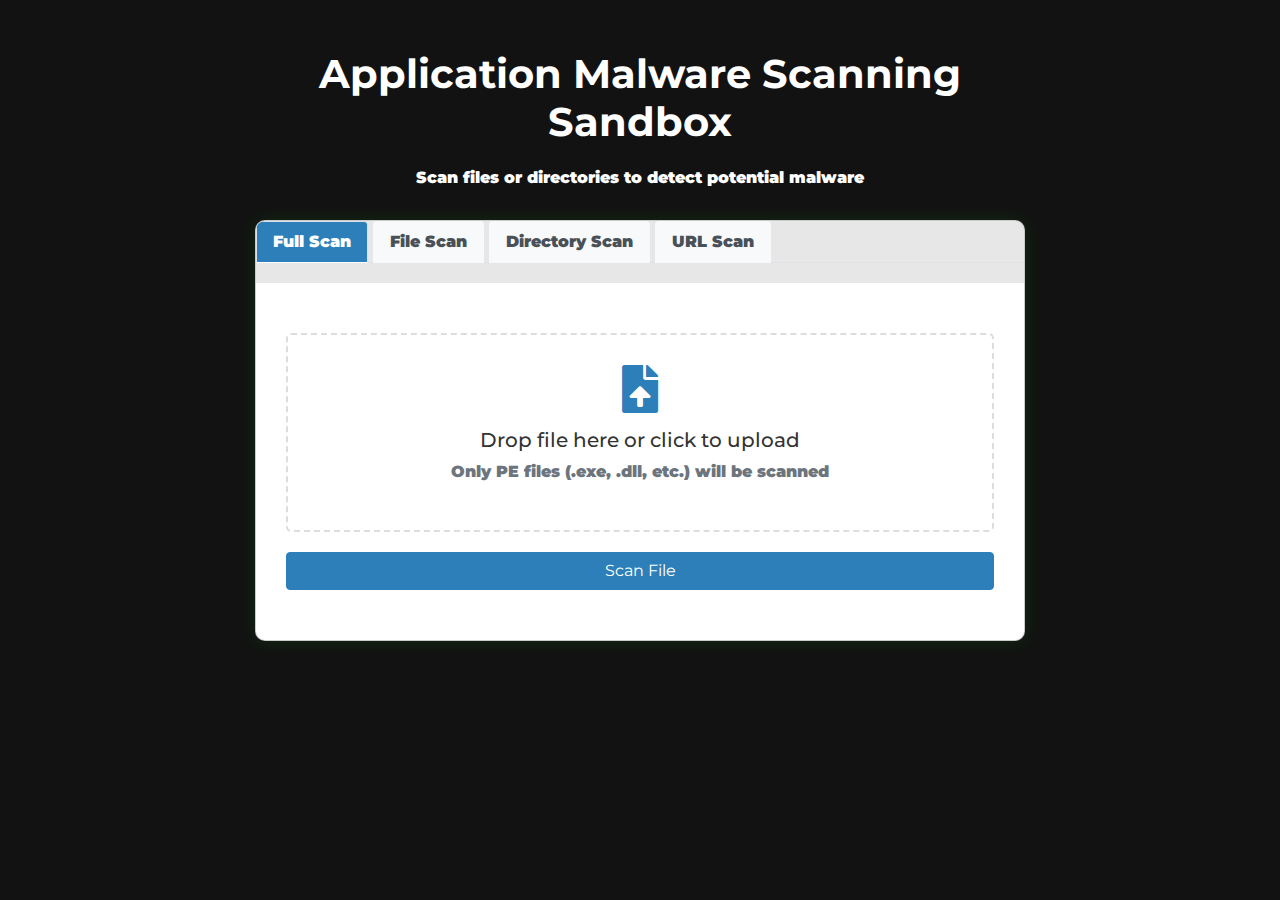
<file: Full_Systems/1/templates/index.html>
<!DOCTYPE html>
<html lang="en">
<head>
    <meta charset="utf-8">
    <meta http-equiv="X-UA-Compatible" content="IE=edge">
    <meta name="viewport" content="width=device-width, initial-scale=1">
    <title>Malware Detection System</title>
    <link href="https://fonts.googleapis.com/css?family=Montserrat:400,700%7CVarela+Round" rel="stylesheet">
    <link rel="stylesheet" href="https://cdnjs.cloudflare.com/ajax/libs/bootstrap/4.6.0/css/bootstrap.min.css">
    <link rel="stylesheet" href="https://cdnjs.cloudflare.com/ajax/libs/font-awesome/5.15.3/css/all.min.css">
    
    <style>
        body {
            font-family: 'Montserrat', sans-serif;
            background-color: #121212;
            color: #fff;
            background-image: url('https://cdn.digitalisationworld.com/uploads/images/2062207b8e67ffe02f642682c2cd331ef86ced2e6da79091.jpg');
            background-size: cover;
        }
        .container {
            max-width: 800px;
            margin: 50px auto;
        }
        .card {
            background-color: rgba(255, 255, 255, 0.9);
            color: #333;
            border-radius: 10px;
            overflow: hidden;
            box-shadow: 0 0 20px rgba(0, 255, 0, 0.1);
        }
        .card-header {
            background-color: #2c7fb8;
            color: white;
            padding: 20px;
            font-size: 24px;
            text-align: center;
        }
        .card-body {
            padding: 30px;
            background-color: white;
        }
        .btn-primary {
            background-color: #2c7fb8;
            border-color: #2c7fb8;
        }
        .btn-primary:hover {
            background-color: #1f5d8a;
            border-color: #1f5d8a;
        }
        .nav-tabs {
            border-bottom: 1px solid #dee2e6;
            margin-bottom: 20px;
        }
        .nav-tabs .nav-link {
            border: 1px solid transparent;
            border-top-left-radius: 0.25rem;
            border-top-right-radius: 0.25rem;
            color: #495057;
            background-color: #f8f9fa;
            margin-right: 5px;
        }
        .nav-tabs .nav-link.active {
            color: #ffffff;
            background-color: #2c7fb8;
            border-color: #dee2e6 #dee2e6 #fff;
        }
        .tab-content {
            padding: 20px 0;
        }
        .form-control {
            margin-bottom: 15px;
        }
        .file-upload-container {
            text-align: center;
            padding: 30px;
            border: 2px dashed #ddd;
            border-radius: 5px;
            margin-bottom: 20px;
            cursor: pointer;
        }
        .file-upload-container:hover {
            border-color: #2c7fb8;
        }
        .file-upload-container i {
            font-size: 48px;
            color: #2c7fb8;
            margin-bottom: 15px;
        }
        .directory-icon {
            font-size: 48px;
            color: #2c7fb8;
            margin-bottom: 15px;
        }
        h1 {
            margin-bottom: 20px;
        }
        .subtitle {
            margin-bottom: 30px;
        }
        #fileList {
            margin-top: 10px;
            font-size: 14px;
        }
        .scan-icon {
            font-size: 48px;
            color: #2c7fb8;
            margin-bottom: 15px;
        }
    </style>
</head>

<body>
    <div class="container">
        <h1 class="text-center"><B>Application Malware Scanning Sandbox<B></h1>
        <p class="text-center subtitle">Scan files or directories to detect potential malware</p>
        
        <div class="card">
            <ul class="nav nav-tabs" id="scanTabs" role="tablist">
                <li class="nav-item">
                    <a class="nav-link active" id="target-tab" data-toggle="tab" href="#target" role="tab">Full Scan</a>
                </li>
                <li class="nav-item">
                    <a class="nav-link " id="file-tab" data-toggle="tab" href="#file" role="tab">File Scan</a>
                </li>
                <li class="nav-item">
                    <a class="nav-link" id="directory-tab" data-toggle="tab" href="#directory" role="tab">Directory Scan</a>
                </li>
                <li class="nav-item">
                    <a class="nav-link"  target="_blank" href="http://127.0.0.1:5001/" >URL Scan</a>
                </li>
                
            </ul>
            
            <div class="card-body">
                <div class="tab-content">
                    <!-- File Scan Tab -->
                    <div class="tab-pane fade show active" id="file" role="tabpanel">
                        <form action="/uploader" method="POST" enctype="multipart/form-data">
                            <input type="hidden" name="scan_type" value="file">
                            
                            <div class="file-upload-container" id="dropZone">
                                <i class="fas fa-file-upload"></i>
                                <h5>Drop file here or click to upload</h5>
                                <p class="text-muted">Only PE files (.exe, .dll, etc.) will be scanned</p>
                                <input type="file" name="file" id="fileInput" style="display: none;">
                            </div>
                            
                            <div id="fileList"></div>
                            
                            <button type="submit" class="btn btn-primary btn-block">Scan File</button>
                        </form>
                    </div>
                    
                    <!-- Directory Scan Tab -->
                    <div class="tab-pane fade" id="directory" role="tabpanel">
                        <form action="/uploader" method="POST">
                            <input type="hidden" name="scan_type" value="directory">
                            
                            <div class="text-center mb-4">
                                <i class="fas fa-folder-open directory-icon"></i>
                                <h5>Select a directory to scan</h5>
                            </div>
                            
                            <div class="form-group">
                                <label for="directoryPath">Directory Path:</label>
                                <div class="input-group">
                                    <input type="text" class="form-control" id="directoryPath" name="directory" 
                                           placeholder="Enter directory path (e.g., C:\Users\Name\Documents)">
                                    <div class="input-group-append">
                                        <button type="button" class="btn btn-outline-secondary" id="browseButton">Browse</button>
                                    </div>
                                </div>
                                <small class="form-text text-muted">The application will scan all files in this directory and its subdirectories</small>
                            </div>
                            
                            <!-- Hidden input for directory selection -->
                            <input type="file" id="directorySelector" webkitdirectory directory multiple style="display: none;">
                            
                            <button type="submit" class="btn btn-primary btn-block">Scan Directory</button>
                        </form>
                    </div>
                    
                    <!-- Target Scan Tab -->
                    <div class="tab-pane fade" id="target" role="tabpanel">
                        <form action="/uploader" method="POST">
                            <input type="hidden" name="scan_type" value="directory">
                            <input type="hidden" name="directory" value="C:\Users\lakja\OneDrive\Desktop\Task\Task 1\1\templates">
                            
                            <div class="text-center mb-4">
                                <i class="fas fa-search scan-icon"></i>
                                <h5>Full System Scan</h5>
                            </div>
                            
                           
                            
                            <button type="submit" class="btn btn-primary btn-block">Start Scan</button>
                        </form>
                    </div>
                </div>
            </div>
        </div>
    </div>

    <script src="https://code.jquery.com/jquery-3.5.1.min.js"></script>
    <script src="https://cdnjs.cloudflare.com/ajax/libs/popper.js/1.16.1/umd/popper.min.js"></script>
    <script src="https://cdnjs.cloudflare.com/ajax/libs/bootstrap/4.6.0/js/bootstrap.min.js"></script>
    
    <script>
        $(document).ready(function() {
            // File upload handling
            const dropZone = document.getElementById('dropZone');
            const fileInput = document.getElementById('fileInput');
            const fileList = document.getElementById('fileList');
            
            // Handle click on drop zone
            dropZone.addEventListener('click', function() {
                fileInput.click();
            });
            
            // Handle file selection
            fileInput.addEventListener('change', function() {
                updateFileList();
            });
            
            // Handle drag and drop
            dropZone.addEventListener('dragover', function(e) {
                e.preventDefault();
                dropZone.style.borderColor = '#2c7fb8';
            });
            
            dropZone.addEventListener('dragleave', function() {
                dropZone.style.borderColor = '#ddd';
            });
            
            dropZone.addEventListener('drop', function(e) {
                e.preventDefault();
                dropZone.style.borderColor = '#ddd';
                fileInput.files = e.dataTransfer.files;
                updateFileList();
            });
            
            function updateFileList() {
                fileList.innerHTML = '';
                if (fileInput.files.length > 0) {
                    const file = fileInput.files[0];
                    fileList.innerHTML = `<div class="alert alert-info">Selected file: ${file.name} (${formatFileSize(file.size)})</div>`;
                }
            }
            
            function formatFileSize(bytes) {
                if (bytes < 1024) return bytes + ' bytes';
                else if (bytes < 1048576) return (bytes / 1024).toFixed(2) + ' KB';
                else return (bytes / 1048576).toFixed(2) + ' MB';
            }
            
            // Directory selection handling
            const browseButton = document.getElementById('browseButton');
            const directorySelector = document.getElementById('directorySelector');
            const directoryPath = document.getElementById('directoryPath');
            
            browseButton.addEventListener('click', function() {
                directorySelector.click();
            });
            
            directorySelector.addEventListener('change', function() {
                if (this.files.length > 0) {
                    // Get the directory path from the first file
                    let path = this.files[0].webkitRelativePath;
                    path = path.substring(0, path.indexOf('/'));
                    directoryPath.value = path;
                }
            });
        });
    </script>
</body>
</html>
</file>
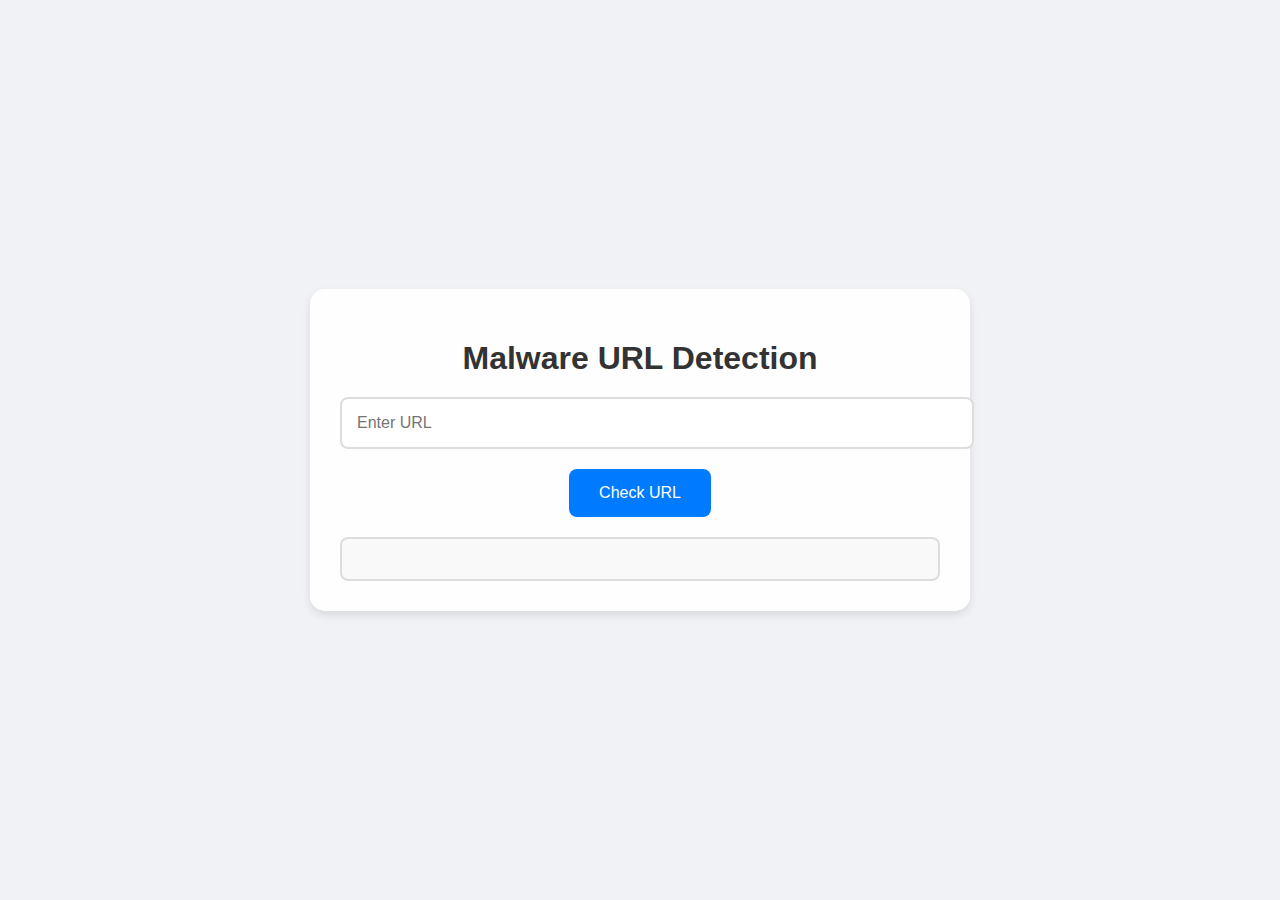
<file: Full_Systems/2/templates/index.html>
<!DOCTYPE html>
<html lang="en">
<head>
    <meta charset="UTF-8">
    <meta name="viewport" content="width=device-width, initial-scale=1.0">
    <title>Malware URL Detection</title>
    <style>
        body {
            font-family: 'Helvetica Neue', sans-serif;
            margin: 0;
            padding: 0;
            background-color: #f0f2f5;
            background-image: url('https://www.ipvanish.com/wp-content/uploads/2024/10/identify-malicious-websites_IPV-blog-1536x1024.png'); /* Add your background image URL here */
            background-size: cover;
            background-position: center;
            display: flex;
            justify-content: center;
            align-items: center;
            height: 100vh;
        }
        .container {
            max-width: 600px;
            width: 100%;
            padding: 30px;
            background-color: rgba(255, 255, 255, 0.9);
            border-radius: 15px;
            box-shadow: 0 4px 8px rgba(0, 0, 0, 0.1);
            text-align: center;
        }
        h1 {
            color: #333;
            margin-bottom: 20px;
        }
        input[type="text"] {
            width: 100%;
            padding: 15px;
            margin-bottom: 20px;
            border: 2px solid #ddd;
            border-radius: 8px;
            font-size: 16px;
        }
        button {
            padding: 15px 30px;
            border: none;
            border-radius: 8px;
            background-color: #007bff;
            color: white;
            font-size: 16px;
            cursor: pointer;
            transition: background-color 0.3s ease;
        }
        button:hover {
            background-color: #0056b3;
        }
        #result {
            margin-top: 20px;
            padding: 20px;
            border: 2px solid #ddd;
            border-radius: 8px;
            background-color: #f9f9f9;
            font-size: 16px;
            color: #555;
        }
    </style>
</head>
<body>
    <div class="container">
        <h1>Malware URL Detection</h1>
        <form id="url-form">
            <input type="text" id="url" name="url" placeholder="Enter URL" required>
            <button type="submit">Check URL</button>
        </form>
        <div id="result"></div>
    </div>

    <script>
        document.getElementById('url-form').addEventListener('submit', function(event) {
            event.preventDefault();
            const url = document.getElementById('url').value;

            fetch('/predict', {
                method: 'POST',
                headers: {
                    'Content-Type': 'application/x-www-form-urlencoded',
                },
                body: new URLSearchParams({ url: url })
            })
            .then(response => response.json())
            .then(data => {
                document.getElementById('result').innerText = `Prediction: ${data.prediction}`;
            })
            .catch(error => {
                console.error('Error:', error);
            });
        });
    </script>
</body>
</html>
</file>
